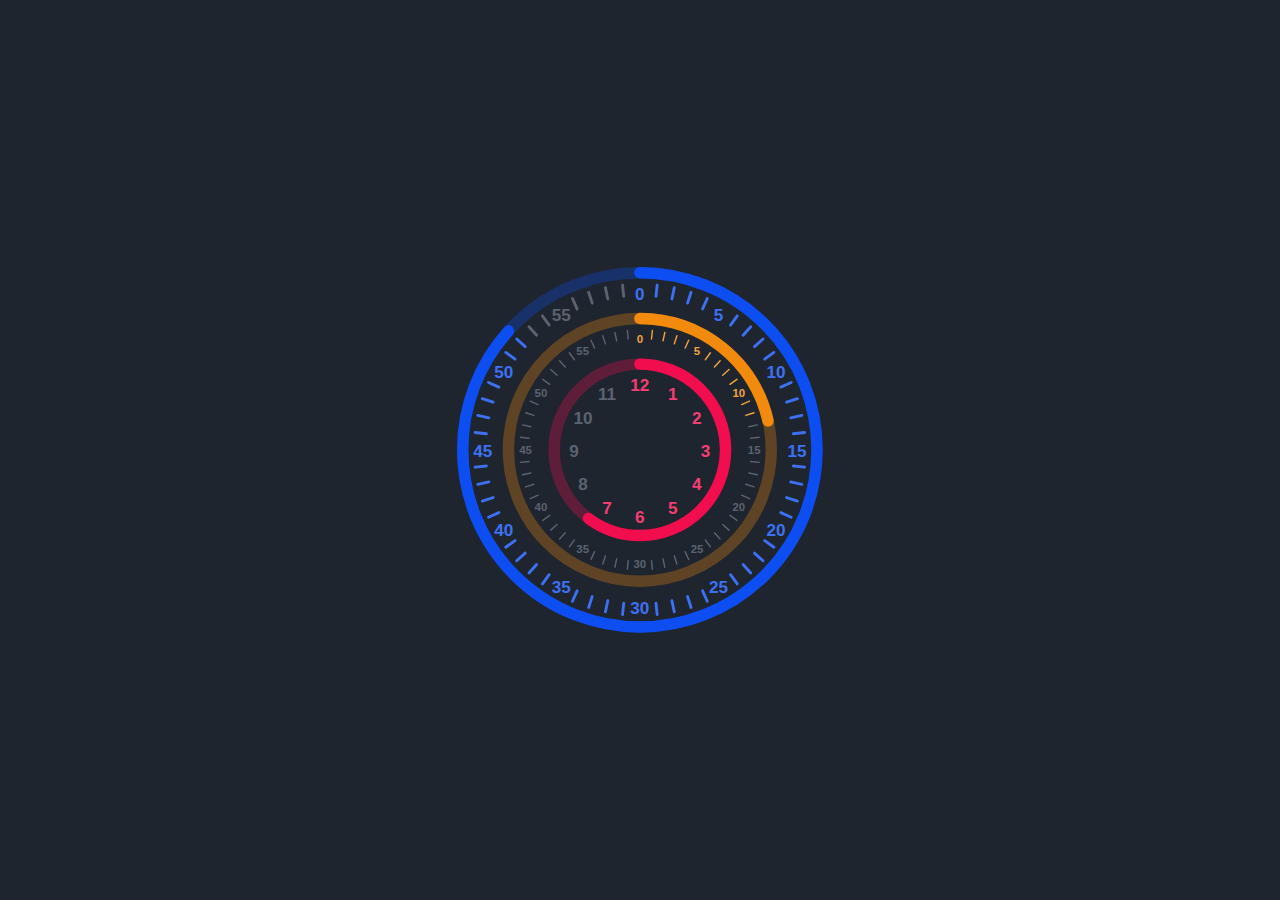
<file: index.html>
<!DOCTYPE html>
<html lang="en">

<head>
    <meta charset="UTF-8">
    <meta name="viewport" content="width=device-width, initial-scale=1.0">
    <title>Document</title>
    <link rel="stylesheet" href="style.css">
</head>

<body>
    <svg class="clock" viewBox="0 0 256 256" width="256px" height="256px" role="img">
        <g fill="none" text-anchor="middle" transform="translate(128,128)">
            <g data-unit="s">
                <g stroke-linecap="round" stroke-width="8" transform="rotate(-90)">
                    <circle class="clock__progress-track" stroke="hsla(223,90%,50%,0.3)" r="124" />
                    <circle class="clock__progress" stroke="hsl(223,90%,50%)" stroke-dasharray="779.11 779.11"
                        r="124" />
                </g>
                <g fill="currentcolor" font-size="12" transform="translate(0,5)">
                    <text data-value="0" transform="translate(0,-110)">0</text>
                    <text data-value="5" transform="rotate(30) translate(0,-110) rotate(-30)">5</text>
                    <text data-value="10" transform="rotate(60) translate(0,-110) rotate(-60)">10</text>
                    <text data-value="15" transform="rotate(90) translate(0,-110) rotate(-90)">15</text>
                    <text data-value="20" transform="rotate(120) translate(0,-110) rotate(-120)">20</text>
                    <text data-value="25" transform="rotate(150) translate(0,-110) rotate(-150)">25</text>
                    <text data-value="30" transform="rotate(180) translate(0,-110) rotate(-180)">30</text>
                    <text data-value="35" transform="rotate(210) translate(0,-110) rotate(-210)">35</text>
                    <text data-value="40" transform="rotate(240) translate(0,-110) rotate(-240)">40</text>
                    <text data-value="45" transform="rotate(270) translate(0,-110) rotate(-270)">45</text>
                    <text data-value="50" transform="rotate(300) translate(0,-110) rotate(-300)">50</text>
                    <text data-value="55" transform="rotate(330) translate(0,-110) rotate(-330)">55</text>
                </g>
                <g stroke="currentcolor" stroke-linecap="round" stroke-width="2">
                    <line data-value="1" x1="0" y1="0" x2="0" y2="8" transform="rotate(6) translate(0,-116)" />
                    <line data-value="2" x1="0" y1="0" x2="0" y2="8" transform="rotate(12) translate(0,-116)" />
                    <line data-value="3" x1="0" y1="0" x2="0" y2="8" transform="rotate(18) translate(0,-116)" />
                    <line data-value="4" x1="0" y1="0" x2="0" y2="8" transform="rotate(24) translate(0,-116)" />
                    <line data-value="6" x1="0" y1="0" x2="0" y2="8" transform="rotate(36) translate(0,-116)" />
                    <line data-value="7" x1="0" y1="0" x2="0" y2="8" transform="rotate(42) translate(0,-116)" />
                    <line data-value="8" x1="0" y1="0" x2="0" y2="8" transform="rotate(48) translate(0,-116)" />
                    <line data-value="9" x1="0" y1="0" x2="0" y2="8" transform="rotate(54) translate(0,-116)" />
                    <line data-value="11" x1="0" y1="0" x2="0" y2="8" transform="rotate(66) translate(0,-116)" />
                    <line data-value="12" x1="0" y1="0" x2="0" y2="8" transform="rotate(72) translate(0,-116)" />
                    <line data-value="13" x1="0" y1="0" x2="0" y2="8" transform="rotate(78) translate(0,-116)" />
                    <line data-value="14" x1="0" y1="0" x2="0" y2="8" transform="rotate(84) translate(0,-116)" />
                    <line data-value="16" x1="0" y1="0" x2="0" y2="8" transform="rotate(96) translate(0,-116)" />
                    <line data-value="17" x1="0" y1="0" x2="0" y2="8" transform="rotate(102) translate(0,-116)" />
                    <line data-value="18" x1="0" y1="0" x2="0" y2="8" transform="rotate(108) translate(0,-116)" />
                    <line data-value="19" x1="0" y1="0" x2="0" y2="8" transform="rotate(114) translate(0,-116)" />
                    <line data-value="21" x1="0" y1="0" x2="0" y2="8" transform="rotate(126) translate(0,-116)" />
                    <line data-value="22" x1="0" y1="0" x2="0" y2="8" transform="rotate(132) translate(0,-116)" />
                    <line data-value="23" x1="0" y1="0" x2="0" y2="8" transform="rotate(138) translate(0,-116)" />
                    <line data-value="24" x1="0" y1="0" x2="0" y2="8" transform="rotate(144) translate(0,-116)" />
                    <line data-value="26" x1="0" y1="0" x2="0" y2="8" transform="rotate(156) translate(0,-116)" />
                    <line data-value="27" x1="0" y1="0" x2="0" y2="8" transform="rotate(162) translate(0,-116)" />
                    <line data-value="28" x1="0" y1="0" x2="0" y2="8" transform="rotate(168) translate(0,-116)" />
                    <line data-value="29" x1="0" y1="0" x2="0" y2="8" transform="rotate(174) translate(0,-116)" />
                    <line data-value="31" x1="0" y1="0" x2="0" y2="8" transform="rotate(186) translate(0,-116)" />
                    <line data-value="32" x1="0" y1="0" x2="0" y2="8" transform="rotate(192) translate(0,-116)" />
                    <line data-value="33" x1="0" y1="0" x2="0" y2="8" transform="rotate(198) translate(0,-116)" />
                    <line data-value="34" x1="0" y1="0" x2="0" y2="8" transform="rotate(204) translate(0,-116)" />
                    <line data-value="36" x1="0" y1="0" x2="0" y2="8" transform="rotate(216) translate(0,-116)" />
                    <line data-value="37" x1="0" y1="0" x2="0" y2="8" transform="rotate(222) translate(0,-116)" />
                    <line data-value="38" x1="0" y1="0" x2="0" y2="8" transform="rotate(228) translate(0,-116)" />
                    <line data-value="39" x1="0" y1="0" x2="0" y2="8" transform="rotate(234) translate(0,-116)" />
                    <line data-value="41" x1="0" y1="0" x2="0" y2="8" transform="rotate(246) translate(0,-116)" />
                    <line data-value="42" x1="0" y1="0" x2="0" y2="8" transform="rotate(252) translate(0,-116)" />
                    <line data-value="43" x1="0" y1="0" x2="0" y2="8" transform="rotate(258) translate(0,-116)" />
                    <line data-value="44" x1="0" y1="0" x2="0" y2="8" transform="rotate(264) translate(0,-116)" />
                    <line data-value="46" x1="0" y1="0" x2="0" y2="8" transform="rotate(276) translate(0,-116)" />
                    <line data-value="47" x1="0" y1="0" x2="0" y2="8" transform="rotate(282) translate(0,-116)" />
                    <line data-value="48" x1="0" y1="0" x2="0" y2="8" transform="rotate(288) translate(0,-116)" />
                    <line data-value="49" x1="0" y1="0" x2="0" y2="8" transform="rotate(294) translate(0,-116)" />
                    <line data-value="51" x1="0" y1="0" x2="0" y2="8" transform="rotate(306) translate(0,-116)" />
                    <line data-value="52" x1="0" y1="0" x2="0" y2="8" transform="rotate(312) translate(0,-116)" />
                    <line data-value="53" x1="0" y1="0" x2="0" y2="8" transform="rotate(318) translate(0,-116)" />
                    <line data-value="54" x1="0" y1="0" x2="0" y2="8" transform="rotate(324) translate(0,-116)" />
                    <line data-value="56" x1="0" y1="0" x2="0" y2="8" transform="rotate(336) translate(0,-116)" />
                    <line data-value="57" x1="0" y1="0" x2="0" y2="8" transform="rotate(342) translate(0,-116)" />
                    <line data-value="58" x1="0" y1="0" x2="0" y2="8" transform="rotate(348) translate(0,-116)" />
                    <line data-value="59" x1="0" y1="0" x2="0" y2="8" transform="rotate(354) translate(0,-116)" />
                </g>
            </g>
            <g data-unit="m">
                <g stroke-linecap="round" stroke-width="8" transform="rotate(-90)">
                    <circle class="clock__progress-track" stroke="hsla(33,90%,50%,0.3)" r="92" />
                    <circle class="clock__progress" stroke="hsl(33,90%,50%)" stroke-dasharray="578.05 578.05" r="92" />
                </g>
                <g fill="currentcolor" font-size="8" transform="translate(0,3)">
                    <text data-value="0" transform="translate(0,-78)">0</text>
                    <text data-value="5" transform="rotate(30) translate(0,-80) rotate(-30)">5</text>
                    <text data-value="10" transform="rotate(60) translate(0,-80) rotate(-60)">10</text>
                    <text data-value="15" transform="rotate(90) translate(0,-80) rotate(-90)">15</text>
                    <text data-value="20" transform="rotate(120) translate(0,-80) rotate(-120)">20</text>
                    <text data-value="25" transform="rotate(150) translate(0,-80) rotate(-150)">25</text>
                    <text data-value="30" transform="rotate(180) translate(0,-80) rotate(-180)">30</text>
                    <text data-value="35" transform="rotate(210) translate(0,-80) rotate(-210)">35</text>
                    <text data-value="40" transform="rotate(240) translate(0,-80) rotate(-240)">40</text>
                    <text data-value="45" transform="rotate(270) translate(0,-80) rotate(-270)">45</text>
                    <text data-value="50" transform="rotate(300) translate(0,-80) rotate(-300)">50</text>
                    <text data-value="55" transform="rotate(330) translate(0,-80) rotate(-330)">55</text>
                </g>
                <g stroke="currentcolor" stroke-linecap="round" stroke-width="1">
                    <line data-value="1" x1="0" y1="0" x2="0" y2="6" transform="rotate(6) translate(0,-84)" />
                    <line data-value="2" x1="0" y1="0" x2="0" y2="6" transform="rotate(12) translate(0,-84)" />
                    <line data-value="3" x1="0" y1="0" x2="0" y2="6" transform="rotate(18) translate(0,-84)" />
                    <line data-value="4" x1="0" y1="0" x2="0" y2="6" transform="rotate(24) translate(0,-84)" />
                    <line data-value="6" x1="0" y1="0" x2="0" y2="6" transform="rotate(36) translate(0,-84)" />
                    <line data-value="7" x1="0" y1="0" x2="0" y2="6" transform="rotate(42) translate(0,-84)" />
                    <line data-value="8" x1="0" y1="0" x2="0" y2="6" transform="rotate(48) translate(0,-84)" />
                    <line data-value="9" x1="0" y1="0" x2="0" y2="6" transform="rotate(54) translate(0,-84)" />
                    <line data-value="11" x1="0" y1="0" x2="0" y2="6" transform="rotate(66) translate(0,-84)" />
                    <line data-value="12" x1="0" y1="0" x2="0" y2="6" transform="rotate(72) translate(0,-84)" />
                    <line data-value="13" x1="0" y1="0" x2="0" y2="6" transform="rotate(78) translate(0,-84)" />
                    <line data-value="14" x1="0" y1="0" x2="0" y2="6" transform="rotate(84) translate(0,-84)" />
                    <line data-value="16" x1="0" y1="0" x2="0" y2="6" transform="rotate(96) translate(0,-84)" />
                    <line data-value="17" x1="0" y1="0" x2="0" y2="6" transform="rotate(102) translate(0,-84)" />
                    <line data-value="18" x1="0" y1="0" x2="0" y2="6" transform="rotate(108) translate(0,-84)" />
                    <line data-value="19" x1="0" y1="0" x2="0" y2="6" transform="rotate(114) translate(0,-84)" />
                    <line data-value="21" x1="0" y1="0" x2="0" y2="6" transform="rotate(126) translate(0,-84)" />
                    <line data-value="22" x1="0" y1="0" x2="0" y2="6" transform="rotate(132) translate(0,-84)" />
                    <line data-value="23" x1="0" y1="0" x2="0" y2="6" transform="rotate(138) translate(0,-84)" />
                    <line data-value="24" x1="0" y1="0" x2="0" y2="6" transform="rotate(144) translate(0,-84)" />
                    <line data-value="26" x1="0" y1="0" x2="0" y2="6" transform="rotate(156) translate(0,-84)" />
                    <line data-value="27" x1="0" y1="0" x2="0" y2="6" transform="rotate(162) translate(0,-84)" />
                    <line data-value="28" x1="0" y1="0" x2="0" y2="6" transform="rotate(168) translate(0,-84)" />
                    <line data-value="29" x1="0" y1="0" x2="0" y2="6" transform="rotate(174) translate(0,-84)" />
                    <line data-value="31" x1="0" y1="0" x2="0" y2="6" transform="rotate(186) translate(0,-84)" />
                    <line data-value="32" x1="0" y1="0" x2="0" y2="6" transform="rotate(192) translate(0,-84)" />
                    <line data-value="33" x1="0" y1="0" x2="0" y2="6" transform="rotate(198) translate(0,-84)" />
                    <line data-value="34" x1="0" y1="0" x2="0" y2="6" transform="rotate(204) translate(0,-84)" />
                    <line data-value="36" x1="0" y1="0" x2="0" y2="6" transform="rotate(216) translate(0,-84)" />
                    <line data-value="37" x1="0" y1="0" x2="0" y2="6" transform="rotate(222) translate(0,-84)" />
                    <line data-value="38" x1="0" y1="0" x2="0" y2="6" transform="rotate(228) translate(0,-84)" />
                    <line data-value="39" x1="0" y1="0" x2="0" y2="6" transform="rotate(234) translate(0,-84)" />
                    <line data-value="41" x1="0" y1="0" x2="0" y2="6" transform="rotate(246) translate(0,-84)" />
                    <line data-value="42" x1="0" y1="0" x2="0" y2="6" transform="rotate(252) translate(0,-84)" />
                    <line data-value="43" x1="0" y1="0" x2="0" y2="6" transform="rotate(258) translate(0,-84)" />
                    <line data-value="44" x1="0" y1="0" x2="0" y2="6" transform="rotate(264) translate(0,-84)" />
                    <line data-value="46" x1="0" y1="0" x2="0" y2="6" transform="rotate(276) translate(0,-84)" />
                    <line data-value="47" x1="0" y1="0" x2="0" y2="6" transform="rotate(282) translate(0,-84)" />
                    <line data-value="48" x1="0" y1="0" x2="0" y2="6" transform="rotate(288) translate(0,-84)" />
                    <line data-value="49" x1="0" y1="0" x2="0" y2="6" transform="rotate(294) translate(0,-84)" />
                    <line data-value="51" x1="0" y1="0" x2="0" y2="6" transform="rotate(306) translate(0,-84)" />
                    <line data-value="52" x1="0" y1="0" x2="0" y2="6" transform="rotate(312) translate(0,-84)" />
                    <line data-value="53" x1="0" y1="0" x2="0" y2="6" transform="rotate(318) translate(0,-84)" />
                    <line data-value="54" x1="0" y1="0" x2="0" y2="6" transform="rotate(324) translate(0,-84)" />
                    <line data-value="56" x1="0" y1="0" x2="0" y2="6" transform="rotate(336) translate(0,-84)" />
                    <line data-value="57" x1="0" y1="0" x2="0" y2="6" transform="rotate(342) translate(0,-84)" />
                    <line data-value="58" x1="0" y1="0" x2="0" y2="6" transform="rotate(348) translate(0,-84)" />
                    <line data-value="59" x1="0" y1="0" x2="0" y2="6" transform="rotate(354) translate(0,-84)" />
                </g>
            </g>
            <g data-unit="h">
                <g stroke-linecap="round" stroke-width="8" transform="rotate(-90)">
                    <circle class="clock__progress-track" stroke="hsla(343,90%,50%,0.3)" r="60" />
                    <circle class="clock__progress" stroke="hsl(343,90%,50%)" stroke-dasharray="376.99 376.99" r="60" />
                </g>
                <g fill="currentcolor" font-size="12" transform="translate(0,5)">
                    <text data-value="0" transform="translate(0,-46)">12</text>
                    <text data-value="1" transform="rotate(30) translate(0,-46) rotate(-30)">1</text>
                    <text data-value="2" transform="rotate(60) translate(0,-46) rotate(-60)">2</text>
                    <text data-value="3" transform="rotate(90) translate(0,-46) rotate(-90)">3</text>
                    <text data-value="4" transform="rotate(120) translate(0,-46) rotate(-120)">4</text>
                    <text data-value="5" transform="rotate(150) translate(0,-46) rotate(-150)">5</text>
                    <text data-value="6" transform="rotate(180) translate(0,-46) rotate(-180)">6</text>
                    <text data-value="7" transform="rotate(210) translate(0,-46) rotate(-210)">7</text>
                    <text data-value="8" transform="rotate(240) translate(0,-46) rotate(-240)">8</text>
                    <text data-value="9" transform="rotate(270) translate(0,-46) rotate(-270)">9</text>
                    <text data-value="10" transform="rotate(300) translate(0,-46) rotate(-300)">10</text>
                    <text data-value="11" transform="rotate(330) translate(0,-46) rotate(-330)">11</text>
                </g>
            </g>
        </g>
    </svg>

    <script src="script.js"></script>
</body>

</html>
</file>
<file: style.css>
* {
    border: 0;
    box-sizing: border-box;
    margin: 0;
    padding: 0;
}

:root {
    --hue: 223;
    --bg: hsl(var(--hue), 10%, 5%);
    --fg: hsl(var(--hue), 10%, 90%);
    --primary: hsl(var(--hue), 90%, 50%);
    --trans-dur: 0.3s;
    font-size: calc(16px + (32 - 16) * (100vw - 320px) / (2560 - 320));
}

body {
    background-color: #1f252e;
    /* background-color: var(--bg); */
    color: var(--fg);
    display: flex;
    font: 1em/1.5 "DM Sans", sans-serif;
    height: 100vh;
    min-height: 375px;
    transition:
        background-color var(--trans-dur),
        color var(--trans-dur);
}

.clock {
    --hue1: 343;
    --hue2: 33;
    --hue3: 223;
    --hOffset: 0;
    --mOffset: 0;
    --sOffset: 0;
    display: block;
    margin: auto;
    width: 16em;
    height: 16em;
}

.clock line {
    stroke: hsl(var(--hue), 10%, 40%);
    transition: stroke var(--trans-dur) ease-in-out;
}

.clock text {
    fill: hsl(var(--hue), 10%, 40%);
    font-weight: 700;
    stroke-width: 0;
    transition: fill var(--trans-dur) ease-in-out;
}

.clock .clock__progress,
.clock .clock__progress-track {
    transition:
        opacity 0s var(--trans-dur) ease-in-out,
        stroke-dashoffset var(--trans-dur) ease-in-out;
}

[data-unit="h"] .active {
    fill: hsl(var(--hue1), 90%, 60%);
}

[data-unit="h"] .clock__progress {
    stroke: hsl(var(--hue1), 90%, 50%);
    stroke-dashoffset: var(--hOffset);
}

[data-unit="h"] .clock__progress-track {
    stroke: hsla(var(--hue1), 90%, 50%, 0.3);
}

[data-unit="m"] .active {
    fill: hsl(var(--hue2), 90%, 60%);
    stroke: hsl(var(--hue2), 90%, 60%);
}

[data-unit="m"] .clock__progress {
    stroke: hsl(var(--hue2), 90%, 50%);
    stroke-dashoffset: var(--mOffset);
}

[data-unit="m"] .clock__progress-track {
    stroke: hsla(var(--hue2), 90%, 50%, 0.3);
}

[data-unit="s"] .active {
    fill: hsl(var(--hue3), 90%, 60%);
    stroke: hsl(var(--hue3), 90%, 60%);
}

[data-unit="s"] .clock__progress {
    stroke: hsl(var(--hue3), 90%, 50%);
    stroke-dashoffset: var(--sOffset);
}

[data-unit="s"] .clock__progress-track {
    stroke: hsla(var(--hue3), 90%, 50%, 0.3);
}

.full .clock__progress {
    opacity: 0;
    stroke-dashoffset: 0;
    transition-duration: var(--trans-dur);
}

.full[data-unit="m"] line,
.full[data-unit="m"] text {
    fill: hsl(var(--hue2), 90%, 60%);
    stroke: hsl(var(--hue2), 90%, 60%);
}

.full[data-unit="s"] line,
.full[data-unit="s"] text {
    fill: hsl(var(--hue3), 90%, 60%);
    stroke: hsl(var(--hue3), 90%, 60%);
}
</file>
